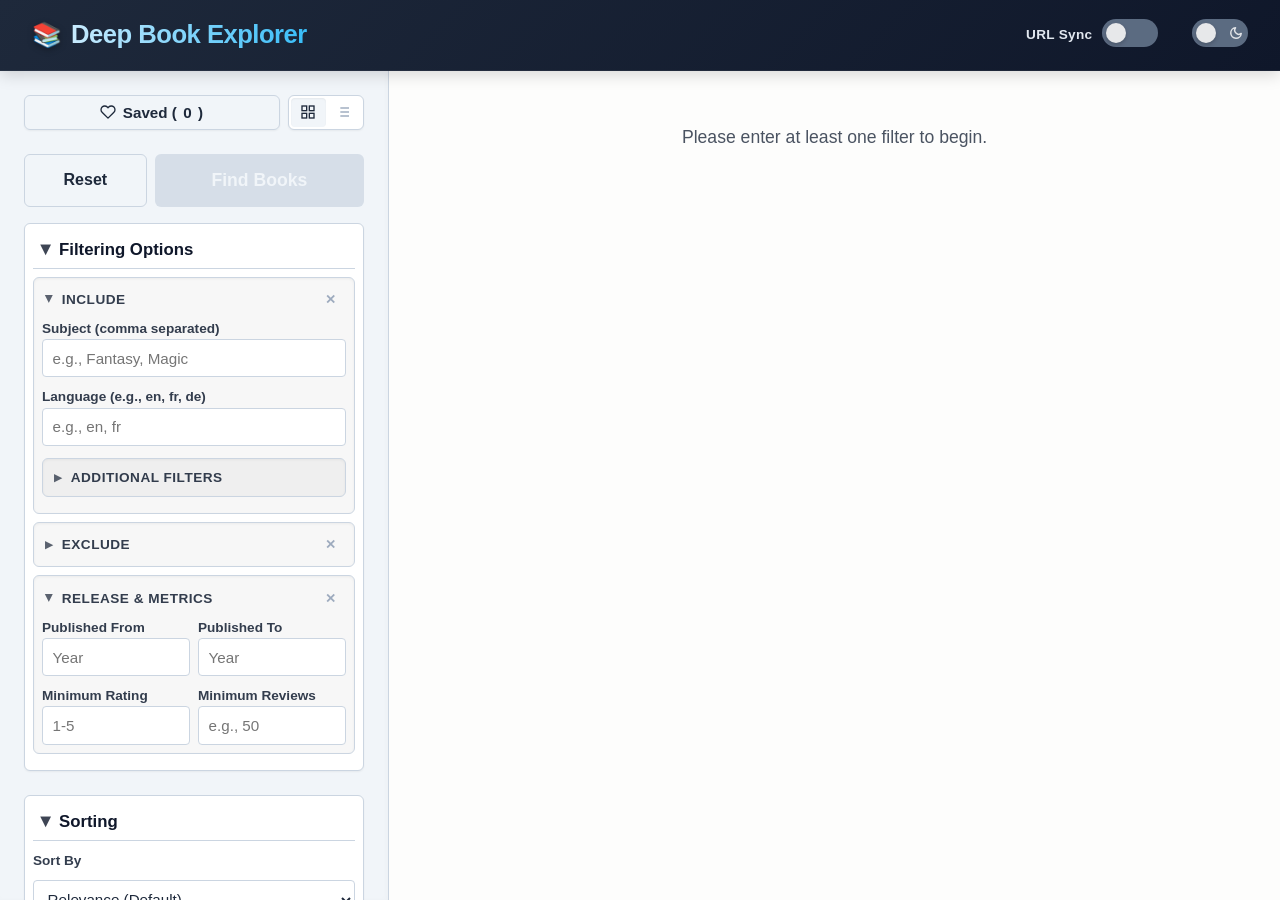
<file: legacy/index.html>
<!DOCTYPE html>
<html lang="en">
<head>
    <meta charset="UTF-8">
    <meta name="viewport" content="width=device-width, initial-scale=1.0">
    <title>Deep Book Explorer</title>
    <link rel="icon" href="data:image/svg+xml,<svg xmlns=%22http://www.w3.org/2000/svg%22 viewBox=%220 0 100 100%22><text y=%22.9em%22 font-size=%2290%22>📚</text></svg>">
    <style>
        :root {
            --main-bg: #fdfdfc;
            --sidebar-bg: #f1f5f9;
            --card-bg: #ffffff;
            --text: #1e293b;
            --border: #cbd5e1;
            --accent: #0f172a;
            --btn-bg: #2563eb;
            --btn-hover: #1d4ed8;
            --input-bg: #ffffff;
            --btn-disabled: #94a3b8;
            --header-bg: linear-gradient(135deg, #1e293b 0%, #0f172a 100%);
            --skeleton: #e2e8f0;
            --skeleton-shine: linear-gradient(90deg, #e2e8f0 25%, #f1f5f9 50%, #e2e8f0 75%);
        }

        [data-theme="dark"] {
            --main-bg: #121212;
            --sidebar-bg: #1a1b1e;
            --card-bg: #25262b;
            --text: #e2e8f0;
            --border: #3f424a;
            --accent: #38bdf8;
            --btn-bg: #0ea5e9;
            --btn-hover: #0284c7;
            --input-bg: #1a1b1e;
            --btn-disabled: #475569;
            --header-bg: linear-gradient(135deg, #020617 0%, #0f172a 100%);
            --skeleton: #2c2e33;
            --skeleton-shine: linear-gradient(90deg, #2c2e33 25%, #373a40 50%, #2c2e33 75%);
            opacity: 0.95;
        }

        body { font-family: -apple-system, BlinkMacSystemFont, "Segoe UI", Roboto, Helvetica, Arial, sans-serif; background-color: var(--main-bg); color: var(--text); margin: 0; display: flex; flex-direction: column; height: 100vh; overflow: hidden; transition: background-color 0.3s, color 0.3s; }
        
        header { background: var(--header-bg); padding: 1.2rem 2rem; display: flex; justify-content: space-between; align-items: center; box-shadow: 0 4px 15px rgba(0,0,0,0.15); z-index: 10; border-bottom: 1px solid rgba(255,255,255,0.05); }
        h1 { margin: 0; font-size: 1.6rem; font-weight: 800; letter-spacing: -0.5px; display: flex; align-items: center; gap: 0.6rem; background: linear-gradient(to right, #e0f2fe, #38bdf8); -webkit-background-clip: text; -webkit-text-fill-color: transparent; }
        .logo-icon { -webkit-text-fill-color: initial; font-size: 1.5rem; filter: drop-shadow(0 2px 3px rgba(0,0,0,0.3)); }
        
        .header-controls { display: flex; align-items: center; gap: 1.5rem; }
        
        .toggle-switch-wrapper { display: flex; align-items: center; gap: 0.6rem; }
        .toggle-label { color: #e2e8f0; font-size: 0.85rem; font-weight: 600; letter-spacing: 0.3px; }
        .theme-switch { display: inline-block; height: 28px; position: relative; width: 56px; flex-shrink: 0; }
        .theme-switch input { display: none; }
        .slider { background-color: #64748b; bottom: 0; cursor: pointer; left: 0; position: absolute; right: 0; top: 0; transition: .4s; border-radius: 28px; display: flex; align-items: center; justify-content: space-between; padding: 0 5px; box-sizing: border-box; }
        .slider:before { background-color: #fff; bottom: 4px; content: ""; height: 20px; left: 4px; position: absolute; transition: .4s; width: 20px; border-radius: 50%; z-index: 2; box-shadow: 0 2px 4px rgba(0,0,0,0.2); }
        input:checked + .slider { background-color: #1e293b; }
        input:checked + .slider:before { transform: translateX(28px); }
        input:checked + .slider.url-slider { background-color: #0ea5e9; } 
        .slider .icon { display: flex; align-items: center; justify-content: center; z-index: 1; user-select: none; width: 14px; height: 14px; }
        .slider .icon.sun { color: #facc15; }
        .slider .icon.moon { color: #f8fafc; }

        .app-container { display: flex; flex: 1; overflow: hidden; }

        aside.filters { width: 340px; background-color: var(--sidebar-bg); border-right: 1px solid var(--border); padding: 1.5rem; display: flex; flex-direction: column; gap: 1rem; overflow-y: auto; flex-shrink: 0; box-shadow: inset -2px 0 5px rgba(0,0,0,0.02); }
        
        .sidebar-top-actions { display: flex; align-items: stretch; gap: 0.5rem; margin-bottom: 0.5rem; }
        
        .nav-btn { flex: 1; background: transparent; border: 1px solid var(--border); color: var(--text); padding: 0.5rem 1rem; border-radius: 6px; font-weight: 600; cursor: pointer; display: flex; align-items: center; justify-content: center; gap: 0.4rem; font-size: 0.95rem; transition: all 0.2s; box-shadow: 0 1px 2px rgba(0,0,0,0.05); }
        .nav-btn svg { width: 16px; height: 16px; }
        .nav-btn:hover { background: var(--border); }
        .nav-btn.active { background: #f43f5e; color: white; border-color: #f43f5e; box-shadow: inset 0 2px 4px rgba(0,0,0,0.1); }
        
        .view-toggle { display: flex; background: var(--card-bg); border-radius: 6px; padding: 2px; border: 1px solid var(--border); box-shadow: 0 1px 2px rgba(0,0,0,0.05); }
        .view-toggle-btn { background: transparent; border: none; padding: 0.4rem 0.6rem; border-radius: 4px; cursor: pointer; color: var(--btn-disabled); font-size: 0.9rem; display: flex; align-items: center; justify-content: center; transition: all 0.2s; }
        .view-toggle-btn.active { background: var(--sidebar-bg); color: var(--text); box-shadow: inset 0 1px 2px rgba(0,0,0,0.05); }

        details { background: var(--card-bg); border: 1px solid var(--border); border-radius: 6px; padding: 0.5rem; margin-bottom: 0.5rem; box-shadow: 0 1px 2px rgba(0,0,0,0.05); }
        
        summary { display: flex; align-items: center; font-weight: bold; cursor: pointer; padding: 0.5rem; color: var(--accent); user-select: none; font-size: 1.05rem; list-style: none; }
        summary::-webkit-details-marker { display: none; }
        summary::before { content: '▶'; font-size: 0.75em; margin-right: 0.5rem; transition: transform 0.2s ease; opacity: 0.8; }
        details[open] > summary { border-bottom: 1px solid var(--border); margin-bottom: 0.5rem; }
        details[open] > summary::before { transform: rotate(90deg); }
        
        details.sub-details { background: rgba(0,0,0,0.03); padding: 0.5rem; margin-bottom: 0.5rem; box-shadow: inset 0 1px 3px rgba(0,0,0,0.05); border: 1px solid var(--border); }
        [data-theme="dark"] details.sub-details { background: rgba(255,255,255,0.03); box-shadow: inset 0 1px 3px rgba(0,0,0,0.2); }
        details.sub-details summary { font-size: 0.85rem; color: var(--text); opacity: 0.9; padding: 0.2rem; text-transform: uppercase; letter-spacing: 0.5px; border-bottom: none; margin: 0; }
        details.sub-details[open] > summary { margin-bottom: 0.5rem; border-bottom: none; }

        .sub-reset-btn { margin-left: auto; background: none; border: 1px solid transparent; color: var(--btn-disabled); cursor: pointer; padding: 2px 6px; border-radius: 4px; font-size: 0.8rem; font-weight: bold; transition: all 0.2s; }
        .sub-reset-btn:hover { background: rgba(239, 68, 68, 0.1); border-color: rgba(239, 68, 68, 0.3); color: #ef4444; }

        .filter-section { border-left: 3px solid var(--border); padding-left: 1rem; margin-bottom: 1rem; }
        .filter-section h4 { margin: 0 0 0.5rem 0; font-size: 0.9rem; color: var(--accent); text-transform: uppercase; letter-spacing: 0.5px; opacity: 0.8; }
        .filter-content { display: flex; flex-direction: column; gap: 0.75rem; }
        
        label { font-size: 0.85rem; font-weight: 600; opacity: 0.9; display: block; margin-bottom: 0.2rem; }
        input, select { padding: 0.6rem; border: 1px solid var(--border); border-radius: 4px; font-size: 0.95rem; width: 100%; box-sizing: border-box; background: var(--input-bg); color: var(--text); transition: border-color 0.2s; }
        input:focus, select:focus { outline: none; border-color: var(--accent); box-shadow: 0 0 0 2px rgba(56, 189, 248, 0.2); }
        
        .grid-2 { display: grid; grid-template-columns: 1fr 1fr; gap: 0.5rem; }

        .autocomplete-wrapper { position: relative; width: 100%; }
        .autocomplete-list { position: absolute; top: 100%; left: 0; right: 0; background: var(--card-bg); border: 1px solid var(--border); border-top: none; z-index: 99; max-height: 200px; overflow-y: auto; box-shadow: 0 4px 6px rgba(0,0,0,0.1); border-radius: 0 0 4px 4px; display: none; margin: 0; padding: 0; list-style: none; }
        .autocomplete-item { padding: 0.6rem; cursor: pointer; border-bottom: 1px solid var(--border); display: flex; justify-content: space-between; align-items: center; font-size: 0.9rem; }
        .autocomplete-item:last-child { border-bottom: none; }
        .autocomplete-item:hover { background-color: var(--sidebar-bg); }
        .ac-count { font-size: 0.8rem; opacity: 0.6; }
        .ac-loading-indicator { display: none; position: absolute; right: 10px; top: 32px; font-size: 0.8rem; opacity: 0.5; font-style: italic; pointer-events: none; }
        
        .btn-group { display: flex; gap: 0.5rem; }
        button.primary-btn { flex: 2; padding: 1rem; background-color: var(--btn-bg); color: white; border: none; border-radius: 6px; font-size: 1.1rem; font-weight: bold; cursor: pointer; transition: background 0.2s, opacity 0.2s; }
        button.primary-btn:hover:not(:disabled) { background-color: var(--btn-hover); }
        button.primary-btn:disabled { background-color: var(--border); color: var(--sidebar-bg); cursor: not-allowed; opacity: 0.7; }
        button.secondary-btn { flex: 1; padding: 1rem; background-color: transparent; color: var(--text); border: 1px solid var(--border); border-radius: 6px; font-size: 1rem; font-weight: bold; cursor: pointer; transition: all 0.2s; }
        button.secondary-btn:hover { background-color: var(--border); }

        main.results { flex: 1; padding: 1.5rem; overflow-y: auto; background-color: var(--main-bg); display: flex; flex-direction: column; position: relative; }
        #statusMessage { font-size: 1.1rem; text-align: center; margin-top: 2rem; opacity: 0.8; }
        
        .results-header { display: none; justify-content: space-between; align-items: center; margin-bottom: 1rem; padding-bottom: 0.75rem; border-bottom: 1px solid var(--border); flex-shrink: 0; position: relative; min-height: 28px; }
        .results-header-left { display: flex; align-items: center; gap: 1rem; }
        #totalCount { font-size: 0.95rem; color: var(--text); opacity: 0.8; font-weight: bold; }
        
        .shortcut-hint { font-size: 0.75rem; color: var(--btn-disabled); background: var(--sidebar-bg); padding: 3px 8px; border-radius: 12px; border: 1px solid var(--border); white-space: nowrap; font-style: italic; }
        .shortcut-hint i { font-style: italic; font-weight: 600; color: var(--accent); }
        [data-theme="dark"] .shortcut-hint i { color: #e2e8f0; }

        .stage-toasts { position: absolute; left: 50%; top: 50%; transform: translate(-50%, -50%); display: flex; flex-direction: row; gap: 0.5rem; z-index: 5; pointer-events: none; }
        .stage-toast { font-size: 0.8rem; font-weight: 600; padding: 0.35rem 0.8rem; border-radius: 20px; background: var(--card-bg); border: 1px solid var(--border); box-shadow: 0 4px 10px rgba(0,0,0,0.1); display: inline-flex; align-items: center; gap: 0.4rem; opacity: 0; transform: scale(0.9); animation: toastIn 0.2s cubic-bezier(0.175, 0.885, 0.32, 1.275) forwards, toastOut 0.3s ease forwards 1.8s; max-width: 250px; }
        .stage-toast .dot { width: 8px; height: 8px; border-radius: 50%; flex-shrink: 0; }
        .stage-toast .toast-text { white-space: nowrap; overflow: hidden; text-overflow: ellipsis; color: var(--text); }
        @keyframes toastIn { from { opacity: 0; transform: scale(0.9); } to { opacity: 1; transform: scale(1); } }
        @keyframes toastOut { from { opacity: 1; transform: scale(1); } to { opacity: 0; transform: scale(0.9); } }
        
        #shareLink { font-size: 0.85rem; opacity: 0.65; text-decoration: none; cursor: pointer; color: var(--text); transition: opacity 0.2s; white-space: nowrap; }
        #shareLink:hover { opacity: 1; }

        .book-grid { display: grid; grid-template-columns: repeat(auto-fill, minmax(380px, 1fr)); gap: 1.5rem; margin-bottom: 2rem; }
        
        .book-card { background: var(--card-bg); border: 1px solid var(--border); border-radius: 8px; padding: 1rem; display: flex; flex-direction: column; box-shadow: 0 2px 4px rgba(0,0,0,0.05); cursor: pointer; transition: transform 0.2s, box-shadow 0.2s, border-color 0.2s; position: relative; }
        .book-card:hover { transform: translateY(-4px); box-shadow: 0 8px 16px rgba(0,0,0,0.1); border-color: var(--accent); }
        
        .card-main { display: flex; gap: 1rem; flex: 1; align-items: stretch; }
        .cover-container { width: 90px; flex-shrink: 0; display: flex; align-items: flex-start; justify-content: center; perspective: 1000px; }
        .book-cover { width: 100%; height: auto; border-radius: 4px; box-shadow: 0 2px 4px rgba(0,0,0,0.15); transition: transform 0.25s cubic-bezier(0.175, 0.885, 0.32, 1.275), box-shadow 0.25s; backface-visibility: hidden; }
        .book-card:hover .book-cover { transform: scale(1.08) rotate(-1deg); box-shadow: 0 12px 20px rgba(0,0,0,0.25); }
        .no-cover { width: 100%; height: 130px; display: flex; align-items: center; justify-content: center; text-align: center; font-style: italic; font-size: 0.8rem; opacity: 0.6; background: var(--sidebar-bg); border: 1px solid var(--border); border-radius: 4px; }
        
        .card-details { flex: 1; display: flex; flex-direction: column; min-width: 0; position: relative; }
        
        .book-title { font-weight: bold; font-size: 1.1rem; color: var(--accent); line-height: 1.2; display: -webkit-box; -webkit-line-clamp: 2; -webkit-box-orient: vertical; overflow: hidden; min-height: 2.64rem; padding-right: 2.5rem; }
        .book-author { font-size: 0.9rem; opacity: 0.8; margin-bottom: 0.75rem; display: -webkit-box; -webkit-line-clamp: 2; -webkit-box-orient: vertical; overflow: hidden; padding-right: 2.5rem; }
        .book-author span { cursor: pointer; text-decoration: none; color: inherit; }
        .book-author span:hover { text-decoration: underline; color: var(--btn-bg); }
        
        .action-buttons { position: absolute; top: -0.25rem; right: 0; display: flex; flex-direction: column; gap: 0.4rem; z-index: 2; }
        .aa-btn, .bookmark-btn { background: var(--sidebar-bg); border: 1px solid var(--border); border-radius: 4px; font-size: 1rem; cursor: pointer; padding: 4px 6px; transition: all 0.2s; color: var(--text); display: flex; align-items: center; justify-content: center; }
        .aa-btn:hover { background: var(--btn-bg); color: white; border-color: var(--btn-bg); }
        .bookmark-btn:hover { background: #e11d48; color: white; border-color: #e11d48; }
        .bookmark-btn.bookmarked { background: #f43f5e; color: white; border-color: #f43f5e; }

        .tags-list { display: flex; flex-wrap: wrap; gap: 0.4rem; align-content: flex-start; overflow: hidden; max-height: 54px; margin-top: auto; padding-top: 4px; }
        .tags-list.list-tags { display: none; }
        .tag { font-size: 0.7rem; padding: 3px 6px; border-radius: 12px; font-weight: 500; text-transform: uppercase; border: 1px solid var(--border); white-space: nowrap; background: var(--sidebar-bg); cursor: pointer; transition: all 0.2s; }
        .tag:hover { background: var(--accent); color: var(--main-bg); border-color: var(--accent); }
        .tag-overflow { font-size: 0.7rem; padding: 3px 7px; border-radius: 12px; font-weight: 600; white-space: nowrap; background: var(--btn-bg); color: white; border: none; flex-shrink: 0; cursor: default; }
        
        .book-meta { font-size: 0.85rem; margin-top: 1rem; border-top: 1px solid var(--border); padding-top: 0.75rem; opacity: 0.9; display: flex; justify-content: space-between; align-items: center; flex-wrap: wrap; gap: 0.5rem;}
        .meta-left { display: flex; align-items: center; flex-wrap: wrap; gap: 6px; }
        .pub-year { margin-right: 10px; }
        .edition-badge { background: var(--btn-bg); color: white; padding: 2px 6px; border-radius: 4px; font-weight: bold; font-size: 0.75rem; }

        /* LIST VIEW REVISIONS */
        .book-grid.list-view { grid-template-columns: 1fr; gap: 0.5rem; }
        .book-grid.list-view .book-card { flex-direction: row; align-items: center; padding: 0.5rem 1rem; gap: 1rem; height: auto; }
        .book-grid.list-view .book-card:hover { transform: translateY(-2px); box-shadow: 0 4px 8px rgba(0,0,0,0.08); }
        .book-grid.list-view .card-main { flex: 1; display: flex; align-items: center; gap: 1rem; min-width: 0; }
        .book-grid.list-view .cover-container { width: 45px; height: 65px; margin: 0; display: flex; align-items: center; justify-content: center; flex-shrink: 0; }
        .book-grid.list-view .no-cover { height: 100%; font-size: 0.6rem; padding: 2px; }
        
        .book-grid.list-view .card-details { display: grid; grid-template-columns: minmax(120px, 1.25fr) minmax(100px, 1fr) 70px minmax(150px, 1.75fr); gap: 1.5rem; align-items: center; flex: 1; padding: 0; position: static; }
        
        .book-grid.list-view .book-title { grid-column: 1; font-size: 0.95rem; margin: 0; white-space: normal; -webkit-line-clamp: 2; padding: 0; min-height: auto; }
        .book-grid.list-view .book-author { grid-column: 2; font-size: 0.85rem; margin: 0; white-space: normal; -webkit-line-clamp: 2; padding: 0; }
        .book-grid.list-view .action-buttons { grid-column: 3; position: static; flex-direction: row; justify-content: center; }
        
        .book-grid.list-view .tags-list.grid-tags { display: none; }
        .book-grid.list-view .tags-list.list-tags { grid-column: 4; display: flex; flex-wrap: nowrap; overflow: hidden; align-items: center; margin: 0; padding: 0; }
        
        .book-grid.list-view .book-meta { flex: 0 0 130px; border: none; margin: 0; padding: 0; flex-direction: column; align-items: flex-end; justify-content: center; gap: 4px; }
        .book-grid.list-view .meta-left { flex-direction: column; align-items: flex-end; gap: 4px; }
        .book-grid.list-view .pub-year { margin-right: 0; }

        /* Skeleton System */
        .skeleton-card { background: var(--card-bg); border: 1px solid var(--border); border-radius: 8px; padding: 1rem; display: flex; flex-direction: column; height: 180px; position: relative; pointer-events: none; }
        .skeleton-anim { background: var(--skeleton-shine); background-size: 200% 100%; animation: shine 1.5s infinite; background-color: var(--skeleton); border-radius: 4px; }
        .skeleton-cover { width: 90px; height: 125px; }
        .skeleton-title { width: 65%; height: 20px; margin-bottom: 8px; }
        .skeleton-author { width: 40%; height: 14px; margin-bottom: 15px; }
        .skeleton-tag { width: 50px; height: 16px; border-radius: 12px; display: inline-block; margin-right: 5px; }
        .skeleton-meta { width: 100%; height: 16px; margin-top: auto; border-top: 1px solid var(--border); padding-top: 10px; }
        
        @keyframes shine { 0% { background-position: 200% 0; } 100% { background-position: -200% 0; } }

        /* List View Skeletons */
        .book-grid.list-view .skeleton-card { flex-direction: row; height: auto; align-items: center; padding: 0.5rem 1rem; gap: 1rem; }
        .book-grid.list-view .skeleton-card .card-main { display: flex; flex: 1; align-items: center; gap: 1rem; }
        .book-grid.list-view .skeleton-card .skeleton-cover { width: 45px; height: 65px; margin: 0; }
        .book-grid.list-view .skeleton-card .card-details { display: grid; grid-template-columns: minmax(120px, 1.25fr) minmax(100px, 1fr) 70px minmax(150px, 1.75fr); gap: 1.5rem; align-items: center; flex: 1; }
        .book-grid.list-view .skeleton-card .skeleton-title { grid-column: 1; width: 80%; margin: 0; }
        .book-grid.list-view .skeleton-card .skeleton-author { grid-column: 2; width: 70%; margin: 0; }
        .book-grid.list-view .skeleton-card .skeleton-tag { display: none; }
        .book-grid.list-view .skeleton-card .skeleton-meta { flex: 0 0 130px; border: none; padding: 0; width: 100px; margin: 0; }

        .results-footer { text-align: center; border-top: 1px solid var(--border); padding-top: 1.5rem; margin-top: auto; display: none; }
        .hidden-message { font-size: 0.95rem; color: #64748b; margin-bottom: 1rem; font-style: italic; }
        [data-theme="dark"] .hidden-message { color: #94a3b8; }
        button#loadMoreBtn { padding: 0.75rem 2rem; background-color: var(--accent); color: var(--main-bg); border: none; border-radius: 6px; font-size: 1rem; font-weight: bold; cursor: pointer; transition: opacity 0.2s; }
        button#loadMoreBtn:hover { opacity: 0.8; }
        button#loadMoreBtn:disabled { background-color: var(--border); cursor: not-allowed; }

        .sort-note { font-size: 0.75rem; opacity: 0.7; margin-top: 0.5rem; font-style: italic; line-height: 1.4; padding: 0.5rem 0.6rem; background: rgba(245,158,11,0.1); border-left: 2px solid rgba(245,158,11,0.5); border-radius: 0 4px 4px 0; color: var(--text); }
    </style>
</head>
<body>

    <header>
        <h1><span class="logo-icon">📚</span> Deep Book Explorer</h1>
        <div class="header-controls">
            <div class="toggle-switch-wrapper" title="Enable URL State Persistence">
                <span class="toggle-label">URL Sync</span>
                <label class="theme-switch" for="persistToggle">
                    <input type="checkbox" id="persistToggle">
                    <div class="slider url-slider"></div>
                </label>
            </div>
            <div class="toggle-switch-wrapper" style="margin-left: 10px;">
                <label class="theme-switch" for="checkbox">
                    <input type="checkbox" id="checkbox" />
                    <div class="slider">
                        <span class="icon sun">
                            <svg xmlns="http://www.w3.org/2000/svg" viewBox="0 0 24 24" fill="none" stroke="currentColor" stroke-width="2.5" stroke-linecap="round" stroke-linejoin="round"><circle cx="12" cy="12" r="5"></circle><line x1="12" y1="1" x2="12" y2="3"></line><line x1="12" y1="21" x2="12" y2="23"></line><line x1="4.22" y1="4.22" x2="5.64" y2="5.64"></line><line x1="18.36" y1="18.36" x2="19.78" y2="19.78"></line><line x1="1" y1="12" x2="3" y2="12"></line><line x1="21" y1="12" x2="23" y2="12"></line><line x1="4.22" y1="19.78" x2="5.64" y2="18.36"></line><line x1="18.36" y1="5.64" x2="19.78" y2="4.22"></line></svg>
                        </span>
                        <span class="icon moon">
                            <svg xmlns="http://www.w3.org/2000/svg" viewBox="0 0 24 24" fill="none" stroke="currentColor" stroke-width="2.5" stroke-linecap="round" stroke-linejoin="round"><path d="M21 12.79A9 9 0 1 1 11.21 3 7 7 0 0 0 21 12.79z"></path></svg>
                        </span>
                    </div>
                </label>
            </div>
        </div>
    </header>

    <div class="app-container">
        <aside class="filters" id="sidebarContainer">
            
            <div class="sidebar-top-actions">
                <button id="viewSavedBtn" class="nav-btn" title="Toggle Saved Bookmarks">
                    <svg width="18" height="18" viewBox="0 0 24 24" fill="none" stroke="currentColor" stroke-width="2" stroke-linecap="round" stroke-linejoin="round"><path d="M20.84 4.61a5.5 5.5 0 0 0-7.78 0L12 5.67l-1.06-1.06a5.5 5.5 0 0 0-7.78 7.78l1.06 1.06L12 21.23l7.78-7.78 1.06-1.06a5.5 5.5 0 0 0 0-7.78z"></path></svg>
                    Saved (<span id="savedCount">0</span>)
                </button>
                <div class="view-toggle">
                    <button id="gridToggle" class="view-toggle-btn active" title="Grid View">
                        <svg width="16" height="16" viewBox="0 0 24 24" fill="none" stroke="currentColor" stroke-width="2"><rect x="3" y="3" width="7" height="7"></rect><rect x="14" y="3" width="7" height="7"></rect><rect x="14" y="14" width="7" height="7"></rect><rect x="3" y="14" width="7" height="7"></rect></svg>
                    </button>
                    <button id="listToggle" class="view-toggle-btn" title="Compact List View">
                        <svg width="16" height="16" viewBox="0 0 24 24" fill="none" stroke="currentColor" stroke-width="2"><line x1="8" y1="6" x2="21" y2="6"></line><line x1="8" y1="12" x2="21" y2="12"></line><line x1="8" y1="18" x2="21" y2="18"></line><line x1="3" y1="6" x2="3.01" y2="6"></line><line x1="3" y1="12" x2="3.01" y2="12"></line><line x1="3" y1="18" x2="3.01" y2="18"></line></svg>
                    </button>
                </div>
            </div>

            <div class="btn-group">
                <button id="resetBtn" class="secondary-btn">Reset</button>
                <button id="searchBtn" class="primary-btn" disabled>Find Books</button>
            </div>
            
            <details open>
                <summary>Filtering Options</summary>
                
                <details class="sub-details" open>
                    <summary>
                        <span>Include</span>
                        <button class="sub-reset-btn" data-target="include" title="Clear Include filters">✕</button>
                    </summary>
                    <div class="filter-content" style="margin-top: 0.5rem;">
                        <div class="autocomplete-wrapper">
                            <label>Subject (comma separated)</label>
                            <input type="text" id="incSubject" class="watch-input" placeholder="e.g., Fantasy, Magic" autocomplete="off">
                            <span id="incSubjectLoading" class="ac-loading-indicator">waking up...</span>
                            <ul id="incSubjectList" class="autocomplete-list"></ul>
                        </div>
                        <div>
                            <label>Language (e.g., en, fr, de)</label>
                            <input type="text" id="incLang" class="watch-input" placeholder="e.g., en, fr">
                        </div>
                        <details class="sub-details">
                            <summary>Additional Filters</summary>
                            <div class="filter-content" style="margin-top: 0.5rem;">
                                <div>
                                    <label>Title</label>
                                    <input type="text" id="incTitle" class="watch-input" placeholder="e.g., Dune">
                                </div>
                                <div>
                                    <label>Author</label>
                                    <input type="text" id="incAuthor" class="watch-input" placeholder="e.g., Frank Herbert">
                                </div>
                                <div>
                                    <label>Place</label>
                                    <input type="text" id="incPlace" class="watch-input" placeholder="e.g., London">
                                </div>
                                <div>
                                    <label>Person / Character</label>
                                    <input type="text" id="incPerson" class="watch-input" placeholder="e.g., Sherlock Holmes">
                                </div>
                            </div>
                        </details>
                    </div>
                </details>

                <details class="sub-details">
                    <summary>
                        <span>Exclude</span>
                        <button class="sub-reset-btn" data-target="exclude" title="Clear Exclude filters">✕</button>
                    </summary>
                    <div class="filter-content" style="margin-top: 0.5rem;">
                        <div class="autocomplete-wrapper">
                            <label>Subject (comma separated)</label>
                            <input type="text" id="excSubject" class="watch-input" placeholder="e.g., Romance" autocomplete="off">
                            <span id="excSubjectLoading" class="ac-loading-indicator">waking up...</span>
                            <ul id="excSubjectList" class="autocomplete-list"></ul>
                        </div>
                        <div>
                            <label>Language</label>
                            <input type="text" id="excLang" class="watch-input" placeholder="e.g., ger">
                        </div>
                        <details class="sub-details">
                            <summary>Additional Filters</summary>
                            <div class="filter-content" style="margin-top: 0.5rem;">
                                <div>
                                    <label>Place</label>
                                    <input type="text" id="excPlace" class="watch-input" placeholder="e.g., France">
                                </div>
                                <div>
                                    <label>Person / Character</label>
                                    <input type="text" id="excPerson" class="watch-input" placeholder="e.g., Dracula">
                                </div>
                            </div>
                        </details>
                    </div>
                </details>

                <details class="sub-details" open>
                    <summary>
                        <span>Release & Metrics</span>
                        <button class="sub-reset-btn" data-target="metrics" title="Clear Release & Metrics filters">✕</button>
                    </summary>
                    <div class="filter-content" style="margin-top: 0.5rem;">
                        <div class="grid-2">
                            <div>
                                <label>Published From</label>
                                <input type="number" id="minYear" class="watch-input" placeholder="Year">
                            </div>
                            <div>
                                <label>Published To</label>
                                <input type="number" id="maxYear" class="watch-input" placeholder="Year">
                            </div>
                        </div>
                        <div class="grid-2">
                            <div>
                                <label>Minimum Rating</label>
                                <input type="number" id="minStarRating" class="watch-input" placeholder="1-5" min="1" max="5" step="0.1">
                            </div>
                            <div>
                                <label>Minimum Reviews</label>
                                <input type="number" id="minRatings" class="watch-input" placeholder="e.g., 50">
                            </div>
                        </div>
                    </div>
                </details>
            </details>

            <details open>
                <summary>Sorting</summary>
                <div class="filter-content" style="padding-top: 0.25rem;">
                    <label style="margin-bottom: 0;">Sort By</label>
                    <select id="sortSelect" class="watch-input">
                        <option value="relevance" selected>Relevance (Default)</option>
                        <option value="rating">Highest Rating*</option>
                        <option value="reviews">Most Reviewed*</option>
                        <option value="editions">Most Editions</option>
                        <option value="new">Newest Published</option>
                        <option value="old">Oldest Published</option>
                        <option value="random">Random</option>
                    </select>
                    <div id="sortNote" class="sort-note" style="display:none;">
                        * Due to API limitations, this option fetches the most popular books (Most Editions) and sorts them client-side. Highly rated but obscure books may be buried in later batches. Click "Find More Books" to reveal more.
                    </div>
                </div>
            </details>

        </aside>

        <main class="results">
            <div id="resultsHeader" class="results-header">
                <div class="results-header-left">
                    <span id="totalCount"></span>
                    <span class="shortcut-hint"><i>Shift+Click</i>: Include &nbsp;|&nbsp; <i>Ctrl+Click</i>: Exclude</span>
                </div>
                <div id="stageToasts" class="stage-toasts"></div>
                <a id="shareLink" href="#" title="Encode current filters into the URL for sharing">🔗 Copy link</a>
            </div>
            
            <div id="statusMessage">Please enter at least one filter to begin.</div>
            
            <div id="bookGrid" class="book-grid"></div>
            
            <div id="resultsFooter" class="results-footer">
                <div id="hiddenMessage" class="hidden-message" style="display: none;"></div>
                <button id="loadMoreBtn">Find More Books</button>
            </div>
        </main>
    </div>

    <script>
        const escapeHTML = (str) => {
            if (!str) return '';
            return String(str).replace(/[&<>'"]/g, tag => ({
                '&': '&amp;', '<': '&lt;', '>': '&gt;', "'": '&#39;', '"': '&quot;'
            }[tag]));
        };

        const ANNA_ARCHIVE_URL = 'https://annas-archive.gl';
        const API_BASE = 'https://openlibrary.org/search.json';
        const API_CONTACT_EMAIL = 'infinitestoragespaceheckyeah@gmail.com';

        const langMapToOL = {
            'en':'eng', 'nl':'dut', 'es':'spa', 'ar':'ara', 'it':'ita', 'zh':'chi', 'ru':'rus',
            'fr':'fre', 'de':'ger', 'pt':'por', 'ja':'jpn', 'bg':'bul', 'pl':'pol', 'la':'lat',
            'he':'heb', 'zh-hant':'chi', 'tr':'tur', 'hu':'hun', 'cs':'cze', 'sv':'swe', 'da':'dan',
            'ko':'kor', 'uk':'ukr', 'id':'ind', 'el':'gre', 'ro':'rum', 'lt':'lit', 'bn':'ben',
            'ca':'cat', 'no':'nor', 'af':'afr', 'fi':'fin', 'hr':'hrv', 'sr':'srp', 'th':'tha',
            'hi':'hin', 'ga':'gle', 'lv':'lav', 'fa':'per', 'vi':'vie', 'sk':'slo', 'kn':'kan',
            'bo':'tib', 'cy':'wel', 'jv':'jav', 'ur':'urd', 'yi':'yid', 'hy':'arm', 'be':'bel',
            'rw':'kin', 'ta':'tam', 'kk':'kaz', 'sl':'slv', 'ml':'mal', 'shn':'shn', 'mn':'mon',
            'ka':'geo', 'mr':'mar', 'eo':'epo', 'et':'est', 'te':'tel', 'fil':'fil', 'gu':'guj',
            'gl':'glg', 'ky':'kir', 'ms':'may', 'az':'aze', 'sw':'swa', 'qu':'que', 'pa':'pan',
            'ba':'bak', 'sq':'alb', 'uz':'uzb', 'bs':'bos', 'eu':'baq', 'my':'bur', 'am':'amh',
            'ku':'kur', 'fy':'fry', 'zu':'zul', 'ps':'pus', 'ne':'nep', 'so':'som', 'ug':'uig',
            'om':'orm', 'mk':'mac', 'ht':'hat', 'lo':'lao', 'tt':'tat', 'si':'sin', 'ckb':'kur',
            'tg':'tgk', 'sn':'sna', 'su':'sun', 'nb':'nob', 'mg':'mlg', 'xh':'xho', 'ha':'hau',
            'sd':'snd', 'ny':'nya'
        };

        const langMapToAA = {};
        for (const [k, v] of Object.entries(langMapToOL)) {
            if (!langMapToAA[v] || k.length === 2) langMapToAA[v] = k;
        }

        const DOM = {
            btn: document.getElementById('searchBtn'), loadMoreBtn: document.getElementById('loadMoreBtn'), resetBtn: document.getElementById('resetBtn'),
            grid: document.getElementById('bookGrid'), status: document.getElementById('statusMessage'),
            footer: document.getElementById('resultsFooter'), hiddenMsg: document.getElementById('hiddenMessage'),
            resultsHeader: document.getElementById('resultsHeader'), totalCount: document.getElementById('totalCount'),
            stageToasts: document.getElementById('stageToasts'),
            shareLink: document.getElementById('shareLink'), persistToggle: document.getElementById('persistToggle'),
            incSub: document.getElementById('incSubject'), incLang: document.getElementById('incLang'), 
            incTitle: document.getElementById('incTitle'), incAuthor: document.getElementById('incAuthor'),
            incPlace: document.getElementById('incPlace'), incPerson: document.getElementById('incPerson'), 
            excSub: document.getElementById('excSubject'), excLang: document.getElementById('excLang'),
            excPlace: document.getElementById('excPlace'), excPerson: document.getElementById('excPerson'), 
            minY: document.getElementById('minYear'), maxY: document.getElementById('maxYear'),
            minStarRating: document.getElementById('minStarRating'), minRatings: document.getElementById('minRatings'),
            sort: document.getElementById('sortSelect'), sortNote: document.getElementById('sortNote'),
            viewSavedBtn: document.getElementById('viewSavedBtn'), savedCount: document.getElementById('savedCount'), 
            gridToggle: document.getElementById('gridToggle'), listToggle: document.getElementById('listToggle')
        };

        const watchInputs = document.querySelectorAll('.watch-input');
        let currentPage = 1;
        let currentTotalHidden = 0;
        let activeQueryParams = new URLSearchParams();
        let activeMinStar = 0;
        let activeMinRCount = 0;
        let activeSort = 'relevance'; 
        let allDisplayedDocs = [];
        let currentViewMode = 'search'; 
        let lastSearchTotalFound = 0; 

        let savedBookmarks = JSON.parse(localStorage.getItem('deb_bookmarks') || '[]');
        const updateSavedBadge = () => { DOM.savedCount.textContent = savedBookmarks.length; };
        updateSavedBadge();

        const toggleBookmark = (bookData) => {
            const idx = savedBookmarks.findIndex(b => b.key === bookData.key);
            if (idx > -1) {
                savedBookmarks.splice(idx, 1);
            } else {
                savedBookmarks.push(bookData);
            }
            localStorage.setItem('deb_bookmarks', JSON.stringify(savedBookmarks));
            updateSavedBadge();
            if (currentViewMode === 'saved') renderSavedCollection();
        };

        document.querySelector('.theme-switch input[id="checkbox"]').addEventListener('change', (e) => {
            document.body.setAttribute('data-theme', e.target.checked ? 'dark' : 'light');
        });

        const HASH_FIELDS = ['incTitle', 'incAuthor', 'incSubject', 'incLang', 'incPlace', 'incPerson', 'excSubject', 'excLang', 'excPlace', 'excPerson', 'minYear', 'maxYear', 'minStarRating', 'minRatings'];

        const saveStateToHash = () => {
            if (!DOM.persistToggle.checked) return;
            const state = {};
            HASH_FIELDS.forEach(id => {
                const el = document.getElementById(id);
                if (el && el.value.trim()) state[id] = el.value.trim();
            });
            if (DOM.sort.value !== 'relevance') state.sort = DOM.sort.value;
            history.replaceState(null, '', window.location.pathname + window.location.search + '#' + encodeURIComponent(JSON.stringify(state)));
        };

        const loadStateFromHash = () => {
            if (!window.location.hash || window.location.hash === '#') return false;
            try {
                const state = JSON.parse(decodeURIComponent(window.location.hash.slice(1)));
                HASH_FIELDS.forEach(id => {
                    const el = document.getElementById(id);
                    if (el && state[id] != null) el.value = state[id];
                });
                if (state.sort) {
                    DOM.sort.value = state.sort;
                }
                return true;
            } catch { return false; }
        };

        DOM.persistToggle.addEventListener('change', () => {
            if (DOM.persistToggle.checked) {
                saveStateToHash();
            } else {
                history.replaceState(null, '', window.location.pathname + window.location.search);
            }
        });

        DOM.shareLink.addEventListener('click', e => {
            e.preventDefault();
            DOM.persistToggle.checked = true;
            saveStateToHash();
            navigator.clipboard.writeText(window.location.href).then(() => {
                const orig = DOM.shareLink.textContent;
                DOM.shareLink.textContent = '✓ Copied!';
                setTimeout(() => { DOM.shareLink.textContent = orig; }, 2000);
            });
        });

        const checkInputs = () => {
            if (currentViewMode === 'saved') { DOM.btn.disabled = true; return; }
            const textInputs = Array.from(watchInputs).filter(el => el.tagName === 'INPUT');
            const hasValue = textInputs.some(input => input.value.trim() !== '');
            DOM.btn.disabled = !hasValue;
            
            if (hasValue && DOM.status.textContent === 'Please enter at least one filter to begin.') {
                DOM.status.textContent = 'Filters configured. Click Find Books to begin.';
            } else if (!hasValue && DOM.grid.children.length === 0) {
                DOM.status.textContent = 'Please enter at least one filter to begin.';
                DOM.status.style.display = 'block';
            }
        };

        const appendKeyboardListeners = () => {
            document.querySelectorAll('input, select').forEach(element => {
                element.addEventListener('keydown', (event) => {
                    if (event.key === 'Enter') {
                        event.preventDefault();
                        if (!DOM.btn.disabled && currentViewMode === 'search') {
                            performSearch(false);
                        }
                    }
                });
            });
        };
        appendKeyboardListeners();

        watchInputs.forEach(input => {
            input.addEventListener('input', checkInputs);
            input.addEventListener('change', checkInputs);
        });

        DOM.sort.addEventListener('change', () => {
            const v = DOM.sort.value;
            DOM.sortNote.style.display = (v === 'rating' || v === 'reviews') ? 'block' : 'none';
        });

        document.querySelectorAll('.sub-reset-btn').forEach(btn => {
            btn.addEventListener('click', (e) => {
                e.preventDefault(); 
                e.stopPropagation();
                const target = btn.getAttribute('data-target');
                if (target === 'include') {
                    ['incSubject', 'incLang', 'incTitle', 'incAuthor', 'incPlace', 'incPerson'].forEach(id => document.getElementById(id).value = '');
                } else if (target === 'exclude') {
                    ['excSubject', 'excLang', 'excPlace', 'excPerson'].forEach(id => document.getElementById(id).value = '');
                } else if (target === 'metrics') {
                    ['minYear', 'maxYear', 'minStarRating', 'minRatings'].forEach(id => document.getElementById(id).value = '');
                }
                checkInputs();
                if(DOM.persistToggle.checked) saveStateToHash();
            });
        });

        DOM.resetBtn.addEventListener('click', () => {
            watchInputs.forEach(input => { if(input.tagName === 'INPUT') input.value = ''; });
            DOM.sort.value = 'relevance';
            DOM.sortNote.style.display = 'none';
            DOM.grid.innerHTML = '';
            DOM.footer.style.display = 'none';
            DOM.resultsHeader.style.display = 'none';
            allDisplayedDocs = [];
            lastSearchTotalFound = 0;
            currentPage = 1;
            if (DOM.persistToggle.checked) history.replaceState(null, '', window.location.pathname + window.location.search);
            checkInputs();
        });

        const setupAutocomplete = (inputId, listId, indicatorId) => {
            const input = document.getElementById(inputId);
            const list = document.getElementById(listId);
            const indicator = document.getElementById(indicatorId);
            let timeout = null;
            let isFocused = false;

            input.addEventListener('focus', () => { isFocused = true; });
            input.addEventListener('blur', () => { 
                isFocused = false;
                setTimeout(() => { list.style.display = 'none'; indicator.style.display = 'none'; }, 250);
            });

            input.addEventListener('input', (e) => {
                clearTimeout(timeout);
                const parts = e.target.value.split(',');
                const query = parts[parts.length - 1].trim();
                
                if (query.length < 2) { list.style.display = 'none'; indicator.style.display = 'none'; return; }

                indicator.style.display = 'inline-block';

                timeout = setTimeout(async () => {
                    if (!isFocused) return;
                    try {
                        const [resExact, resWild] = await Promise.all([
                            fetch(`https://openlibrary.org/search/subjects.json?q=${encodeURIComponent(query)}&limit=10`),
                            fetch(`https://openlibrary.org/search/subjects.json?q=${encodeURIComponent(query + '*')}&limit=10`)
                        ]);
                        
                        if (!resExact.ok || !resWild.ok) throw new Error();
                        const dataExact = await resExact.json();
                        const dataWild = await resWild.json();
                        
                        const mergedMap = new Map();
                        [...(dataExact.docs || []), ...(dataWild.docs || [])].forEach(d => {
                            if (!mergedMap.has(d.name.toLowerCase())) mergedMap.set(d.name.toLowerCase(), d);
                        });
                        
                        let docs = Array.from(mergedMap.values()).sort((a, b) => b.work_count - a.work_count).slice(0, 10);
                        
                        list.innerHTML = '';
                        indicator.style.display = 'none';

                        if (docs.length > 0 && isFocused) {
                            docs.forEach(subj => {
                                const li = document.createElement('li');
                                li.className = 'autocomplete-item';
                                const countText = `(${subj.work_count})`;
                                li.innerHTML = `<span>${escapeHTML(subj.name)}</span> <span class="ac-count">${countText}</span>`;
                                li.addEventListener('mousedown', (evt) => {
                                    evt.preventDefault();
                                    parts[parts.length - 1] = ' ' + subj.name;
                                    input.value = parts.join(',').trim().replace(/^,/, '') + ', ';
                                    input.focus();
                                    list.style.display = 'none';
                                    checkInputs(); 
                                });
                                list.appendChild(li);
                            });
                            list.style.display = 'block';
                        } else { list.style.display = 'none'; }
                    } catch { list.style.display = 'none'; indicator.style.display = 'none'; }
                }, 300); 
            });
        };

        setupAutocomplete('incSubject', 'incSubjectList', 'incSubjectLoading');
        setupAutocomplete('excSubject', 'excSubjectList', 'excSubjectLoading');

        const modifyTagFilter = (tagValue, targetInput) => {
            let currentTokens = targetInput.value.split(',').map(t => t.trim()).filter(t => t.length > 0);
            let incomingTokens = tagValue.split(',').map(t => t.trim()).filter(t => t.length > 0);
            
            let added = false;
            
            incomingTokens.forEach(token => {
                const index = currentTokens.findIndex(t => t.toLowerCase() === token.toLowerCase());
                if (index > -1) {
                    currentTokens.splice(index, 1);
                } else {
                    currentTokens.push(token);
                    added = true; 
                }
            });
            
            targetInput.value = currentTokens.join(', ') + (currentTokens.length > 0 ? ', ' : '');
            checkInputs();
            DOM.status.style.display = 'none';
            return added; 
        };

        const showStageToast = (mode, tagText, added) => {
            const toast = document.createElement('div');
            toast.className = `stage-toast`;
            const actionLabel = added ? 'Added to' : 'Removed from';
            const modeLabel = mode === 'include' ? 'Include' : 'Exclude';
            const dotColor = added ? (mode === 'include' ? '#16a34a' : '#dc2626') : '#94a3b8';
            
            toast.innerHTML = `<span class="dot" style="background: ${dotColor};"></span><span class="toast-text">${actionLabel} ${modeLabel}: ${escapeHTML(tagText)}</span>`;
            
            toast.addEventListener('animationend', (e) => {
                if (e.animationName === 'toastOut') toast.remove();
            });

            DOM.stageToasts.appendChild(toast);

            const all = DOM.stageToasts.children;
            while (all.length > 2) {
                DOM.stageToasts.removeChild(all[0]);
            }
        };

        const processTags = (inputValue, prefix, qArray, isLanguage = false) => {
            if(!inputValue.trim()) return;
            const tags = inputValue.split(',').map(t => t.trim()).filter(t => t.length > 0);
            tags.forEach(t => {
                let finalTag = t;
                if (isLanguage) finalTag = langMapToOL[t.toLowerCase()] || t;
                
                if (prefix.startsWith('-')) {
                    qArray.push(`NOT ${prefix.slice(1)}:"${finalTag}"`);
                } else {
                    qArray.push(`${prefix}:"${finalTag}"`);
                }
            });
        };

        const injectSkeletonScreen = () => {
            DOM.grid.innerHTML = '';
            DOM.status.style.display = 'none';
            DOM.grid.style.display = 'grid';
            
            const skeletonsCount = DOM.grid.classList.contains('list-view') ? 10 : 8;
            for (let i = 0; i < skeletonsCount; i++) {
                const s = document.createElement('div');
                s.className = 'skeleton-card';
                s.innerHTML = `
                    <div class="card-main">
                        <div class="skeleton-cover skeleton-anim"></div>
                        <div class="card-details" style="width:100%;">
                            <div class="skeleton-title skeleton-anim"></div>
                            <div class="skeleton-author skeleton-anim"></div>
                            <div>
                                <div class="skeleton-tag skeleton-anim"></div>
                                <div class="skeleton-tag skeleton-anim"></div>
                                <div class="skeleton-tag skeleton-anim"></div>
                            </div>
                        </div>
                    </div>
                    <div class="skeleton-meta skeleton-anim"></div>
                `;
                DOM.grid.appendChild(s);
            }
        };

        const performSearch = async (isLoadMore = false) => {
            if (currentViewMode === 'saved') return;
            if (!isLoadMore) {
                currentPage = 1;
                currentTotalHidden = 0;
                allDisplayedDocs = [];
                activeSort = DOM.sort.value; 

                DOM.footer.style.display = 'none';
                DOM.resultsHeader.style.display = 'none';
                
                let qParts = [];
                processTags(DOM.incSub.value, 'subject', qParts);
                processTags(DOM.incPlace.value, 'place', qParts);
                processTags(DOM.incPerson.value, 'person', qParts);
                processTags(DOM.incLang.value, 'language', qParts, true); 
                
                processTags(DOM.excSub.value, '-subject', qParts);
                processTags(DOM.excPlace.value, '-place', qParts);
                processTags(DOM.excPerson.value, '-person', qParts);
                processTags(DOM.excLang.value, '-language', qParts, true);

                if (DOM.incTitle.value.trim()) qParts.push(`title:"${DOM.incTitle.value.trim()}"`);
                if (DOM.incAuthor.value.trim()) qParts.push(`author:"${DOM.incAuthor.value.trim()}"`);

                const min = DOM.minY.value.trim() || '*';
                const max = DOM.maxY.value.trim() || '*';
                if (min !== '*' || max !== '*') qParts.push(`first_publish_year:[${min} TO ${max}]`);

                activeMinStar = parseFloat(DOM.minStarRating.value) || 0;
                activeMinRCount = parseInt(DOM.minRatings.value) || 0;

                activeQueryParams = new URLSearchParams();
                activeQueryParams.append('q', qParts.length > 0 ? qParts.join(' ') : '*');
                
                let apiSort = activeSort;
                if (apiSort === 'rating' || apiSort === 'reviews') apiSort = 'editions';
                if (apiSort !== 'relevance') {
                    activeQueryParams.append('sort', apiSort);
                }
                
                activeQueryParams.append('limit', '100');
                activeQueryParams.append('fields', 'key,title,author_name,cover_i,first_publish_year,subject,place,edition_count,ratings_average,ratings_count,cover_edition_key');
                activeQueryParams.append('contact', API_CONTACT_EMAIL);

                saveStateToHash();
            } else {
                currentPage++;
            }

            activeQueryParams.set('page', currentPage);
            injectSkeletonScreen();

            if (isLoadMore) {
                DOM.loadMoreBtn.disabled = true;
                DOM.loadMoreBtn.textContent = 'Loading...';
            } else {
                DOM.btn.disabled = true;
                DOM.btn.textContent = 'Searching...';
            }

            try {
                const response = await fetch(`${API_BASE}?${activeQueryParams.toString()}`);
                if (!response.ok) throw new Error(`HTTP Error ${response.status}`);
                const data = await response.json();
                lastSearchTotalFound = data.numFound || 0;
                
                const docs = data.docs || [];
                const filteredDocs = docs.filter(b => {
                    const avg = b.ratings_average || 0;
                    const count = b.ratings_count || 0;
                    if (activeMinStar > 0 && avg < activeMinStar) return false;
                    if (activeMinRCount > 0 && count < activeMinRCount) return false;
                    return true;
                });
                
                const hiddenInBatch = docs.length - filteredDocs.length;
                currentTotalHidden += hiddenInBatch;

                const newStartIdx = allDisplayedDocs.length;
                allDisplayedDocs = allDisplayedDocs.concat(filteredDocs);

                const needsFullRerender = (activeSort === 'rating' || activeSort === 'reviews');

                if (activeSort === 'rating') {
                    allDisplayedDocs.sort((a, b) => (b.ratings_average || 0) - (a.ratings_average || 0));
                } else if (activeSort === 'reviews') {
                    allDisplayedDocs.sort((a, b) => (b.ratings_count || 0) - (a.ratings_count || 0));
                }

                renderResults(docs.length, lastSearchTotalFound, isLoadMore, hiddenInBatch, newStartIdx, needsFullRerender);
                
            } catch (error) {
                DOM.grid.innerHTML = '';
                DOM.status.innerHTML = `<strong>Error:</strong> API request failed.<br><small>${error.message}</small>`;
                DOM.status.style.display = 'block';
                checkInputs();
                DOM.btn.textContent = 'Find Books';
                DOM.loadMoreBtn.disabled = false;
                DOM.loadMoreBtn.textContent = 'Find More Books';
            }
        };

        const renderTagsHTML = (subjects, maxChars) => {
            if (!subjects || subjects.length === 0) return '';
            let visible = [];
            let extraTags = [];
            let currentChars = 0;

            for (let i = 0; i < subjects.length; i++) {
                let s = subjects[i];
                if (s.length > 26) { extraTags.push(s); continue; } 
                
                if (currentChars + s.length + 15 <= maxChars || visible.length === 0) {
                    visible.push(s);
                    currentChars += s.length + 15;
                } else {
                    extraTags.push(s);
                }
            }
            
            const tagHtml = visible.map(s => `<span class="tag" title="${escapeHTML(s)}">${escapeHTML(s)}</span>`).join('');
            const overflowHtml = extraTags.length > 0 ? `<span class="tag-overflow" title="${escapeHTML(extraTags.join(', '))} ">+${extraTags.length}</span>` : '';
            return tagHtml + overflowHtml;
        };

        const buildCard = (b, isEditionsSort, aaLangParam) => {
            const card = document.createElement('div');
            card.className = 'book-card';
            
            card.addEventListener('click', (e) => {
                if (e.target.closest('.tag') || e.target.closest('.action-buttons') || e.target.closest('.book-author span')) return;
                const urlPath = b.cover_edition_key ? `/books/${b.cover_edition_key}` : b.key;
                window.open(`https://openlibrary.org${urlPath}`, '_blank', 'noopener,noreferrer');
            });
            
            const cover = b.cover_i 
                ? `<img src="https://covers.openlibrary.org/b/id/${b.cover_i}-M.jpg" class="book-cover" alt="Cover Image">` 
                : `<div class="no-cover">No Cover</div>`;

            const author = b.author_name ? b.author_name[0] : 'Unknown Author';
            const year = b.first_publish_year || 'N/A';
            
            const ratingCount = b.ratings_count ? `(${b.ratings_count})` : '';
            const ratingDisplay = b.ratings_average ? `★ ${parseFloat(b.ratings_average).toFixed(1)} ${ratingCount}` : 'No rating';
            const editionBadge = (isEditionsSort && b.edition_count) ? `<span class="edition-badge">${b.edition_count} Editions</span>` : '';
            const isBookmarked = savedBookmarks.some(saved => saved.key === b.key);

            const heartSVG = `<svg width="16" height="16" viewBox="0 0 24 24" fill="${isBookmarked ? 'currentColor' : 'none'}" stroke="currentColor" stroke-width="2.5" stroke-linecap="round" stroke-linejoin="round"><path d="M20.84 4.61a5.5 5.5 0 0 0-7.78 0L12 5.67l-1.06-1.06a5.5 5.5 0 0 0-7.78 7.78l1.06 1.06L12 21.23l7.78-7.78 1.06-1.06a5.5 5.5 0 0 0 0-7.78z"></path></svg>`;

            card.innerHTML = `
                <div class="card-main">
                    <div class="cover-container">${cover}</div>
                    <div class="card-details">
                        <div class="book-title" title="${escapeHTML(b.title)}">${escapeHTML(b.title)}</div>
                        <div class="book-author">by <span title="Search other books by ${escapeHTML(author)}">${escapeHTML(author)}</span></div>
                        <div class="action-buttons">
                            <button class="bookmark-btn ${isBookmarked ? 'bookmarked' : ''}" title="${isBookmarked ? 'Remove from Bookmarks' : 'Save to Bookmarks'}">${heartSVG}</button>
                            <button class="aa-btn" title="Search EPUB mirror archives on Anna's Archive">🔍</button>
                        </div>
                        <div class="tags-list grid-tags">${renderTagsHTML(b.subject, 90)}</div>
                        <div class="tags-list list-tags">${renderTagsHTML(b.subject, 65)}</div>
                    </div>
                </div>
                <div class="book-meta">
                    <div class="meta-left">
                        <span class="pub-year">Published: ${escapeHTML(year.toString())}</span>
                        ${editionBadge}
                    </div>
                    <strong>${ratingDisplay}</strong>
                </div>
            `;
            
            const authorSpan = card.querySelector('.book-author span');
            authorSpan.addEventListener('click', (e) => {
                e.stopPropagation();
                if (author !== 'Unknown Author') {
                    window.open(`https://openlibrary.org/search?author=${encodeURIComponent(author)}`, '_blank', 'noopener,noreferrer');
                }
            });

            card.querySelectorAll('.tag').forEach(tagElement => {
                tagElement.addEventListener('click', (e) => {
                    e.stopPropagation();
                    const value = tagElement.textContent;
                    if (e.shiftKey) {
                        const wasAdded = modifyTagFilter(value, DOM.incSub);
                        showStageToast('include', value, wasAdded);
                    } else if (e.ctrlKey || e.metaKey) {
                        const wasAdded = modifyTagFilter(value, DOM.excSub);
                        showStageToast('exclude', value, wasAdded);
                    } else {
                        if(currentViewMode === 'saved') DOM.viewSavedBtn.click();
                        DOM.resetBtn.click();
                        DOM.incSub.value = value + ', ';
                        checkInputs();
                        performSearch(false);
                    }
                });
            });

            const aaBtn = card.querySelector('.aa-btn');
            aaBtn.addEventListener('click', (e) => {
                e.stopPropagation(); 
                const aaQuery = encodeURIComponent(`${b.title} ${author !== 'Unknown Author' ? 'by ' + author : ''}`);
                const aaUrl = `${ANNA_ARCHIVE_URL}/search?index=&page=1&sort=&ext=epub&lang=${aaLangParam}&display=&q=${aaQuery}`;
                window.open(aaUrl, '_blank', 'noopener,noreferrer');
            });

            const bookmarkBtn = card.querySelector('.bookmark-btn');
            bookmarkBtn.addEventListener('click', (e) => {
                e.stopPropagation();
                toggleBookmark(b);
                const isNowBookmarked = bookmarkBtn.classList.toggle('bookmarked');
                bookmarkBtn.innerHTML = `<svg width="16" height="16" viewBox="0 0 24 24" fill="${isNowBookmarked ? 'currentColor' : 'none'}" stroke="currentColor" stroke-width="2.5" stroke-linecap="round" stroke-linejoin="round"><path d="M20.84 4.61a5.5 5.5 0 0 0-7.78 0L12 5.67l-1.06-1.06a5.5 5.5 0 0 0-7.78 7.78l1.06 1.06L12 21.23l7.78-7.78 1.06-1.06a5.5 5.5 0 0 0 0-7.78z"></path></svg>`;
            });

            return card;
        };

        const renderResults = (rawFetchedCount, totalFoundOnAPI, isLoadMore, hiddenInBatch, newStartIdx, needsFullRerender) => {
            checkInputs(); 
            DOM.btn.textContent = 'Find Books';
            DOM.loadMoreBtn.disabled = false;
            DOM.loadMoreBtn.textContent = 'Find More Books';
            DOM.status.style.display = 'none';

            if (!isLoadMore && rawFetchedCount === 0) {
                DOM.grid.innerHTML = '';
                DOM.status.textContent = 'No results found on Open Library for that exact combination.';
                DOM.status.style.display = 'block';
                return;
            }

            DOM.totalCount.textContent = `Showing ${allDisplayedDocs.length} of ${(totalFoundOnAPI || 0).toLocaleString()} available API results`;
            DOM.resultsHeader.style.display = 'flex';
            DOM.grid.style.display = 'grid';
            DOM.footer.style.display = 'block';

            const isEditionsSort = activeSort === 'editions';
            const rawIncLang = DOM.incLang.value.trim().split(',')[0].trim().toLowerCase();
            const aaLangParam = langMapToAA[langMapToOL[rawIncLang]] || (rawIncLang.length === 2 ? rawIncLang : 'en');

            if (!isLoadMore || needsFullRerender) {
                DOM.grid.innerHTML = '';
                allDisplayedDocs.forEach(b => {
                    DOM.grid.appendChild(buildCard(b, isEditionsSort, aaLangParam));
                });
            } else {
                const activeSkeletons = DOM.grid.querySelectorAll('.skeleton-card');
                activeSkeletons.forEach(skel => skel.remove());

                allDisplayedDocs.slice(newStartIdx).forEach(b => {
                    DOM.grid.appendChild(buildCard(b, isEditionsSort, aaLangParam));
                });
            }

            if ((activeMinStar > 0 || activeMinRCount > 0) && currentTotalHidden > 0) {
                DOM.hiddenMsg.textContent = `${currentTotalHidden} books from the fetched batches were hidden for not meeting your minimum rating requirements.`;
                DOM.hiddenMsg.style.display = 'block';
            } else {
                DOM.hiddenMsg.style.display = 'none';
            }

            let hideLoadMore = false;
            if ((currentPage * 100) >= totalFoundOnAPI || rawFetchedCount < 100) {
                hideLoadMore = true;
            }

            DOM.loadMoreBtn.style.display = hideLoadMore ? 'none' : 'inline-block';

            if (allDisplayedDocs.length === 0) {
                DOM.status.textContent = 'All books in this batch were hidden by your rating filters. Click "Find More Books" to query the next batch.';
                DOM.status.style.display = 'block';
                DOM.grid.style.display = 'none'; 
            }
        };

        const renderSavedCollection = () => {
            DOM.grid.innerHTML = '';
            DOM.footer.style.display = 'none';
            if (savedBookmarks.length === 0) {
                DOM.status.textContent = 'Your Saved Collection is currently empty. Bookmark books from search queries to populate this list.';
                DOM.status.style.display = 'block';
                DOM.resultsHeader.style.display = 'none';
            } else {
                DOM.status.style.display = 'none';
                DOM.totalCount.textContent = `Displaying ${savedBookmarks.length} saved bookmarks`;
                DOM.resultsHeader.style.display = 'flex';
                DOM.grid.style.display = 'grid';
                savedBookmarks.forEach(b => {
                    DOM.grid.appendChild(buildCard(b, false, 'en'));
                });
            }
        };

        DOM.viewSavedBtn.addEventListener('click', () => {
            if (currentViewMode === 'search') {
                currentViewMode = 'saved';
                DOM.viewSavedBtn.classList.add('active');
                renderSavedCollection();
            } else {
                currentViewMode = 'search';
                DOM.viewSavedBtn.classList.remove('active');
                DOM.grid.innerHTML = '';
                checkInputs();
                if (allDisplayedDocs.length > 0) {
                    renderResults(allDisplayedDocs.length, lastSearchTotalFound, false, 0, 0, false);
                } else {
                    DOM.resultsHeader.style.display = 'none';
                    if(!DOM.btn.disabled) DOM.status.style.display = 'block';
                }
            }
        });

        DOM.gridToggle.addEventListener('click', () => {
            DOM.gridToggle.classList.add('active');
            DOM.listToggle.classList.remove('active');
            DOM.grid.classList.remove('list-view');
        });

        DOM.listToggle.addEventListener('click', () => {
            DOM.listToggle.classList.add('active');
            DOM.gridToggle.classList.remove('active');
            DOM.grid.classList.add('list-view');
        });

        DOM.btn.addEventListener('click', () => performSearch(false));
        DOM.loadMoreBtn.addEventListener('click', () => performSearch(true));

        if (loadStateFromHash()) {
            DOM.persistToggle.checked = true;
            const v = DOM.sort.value;
            DOM.sortNote.style.display = (v === 'rating' || v === 'reviews') ? 'block' : 'none';
            checkInputs();
        }
    </script>
</body>
</html>
</file>
